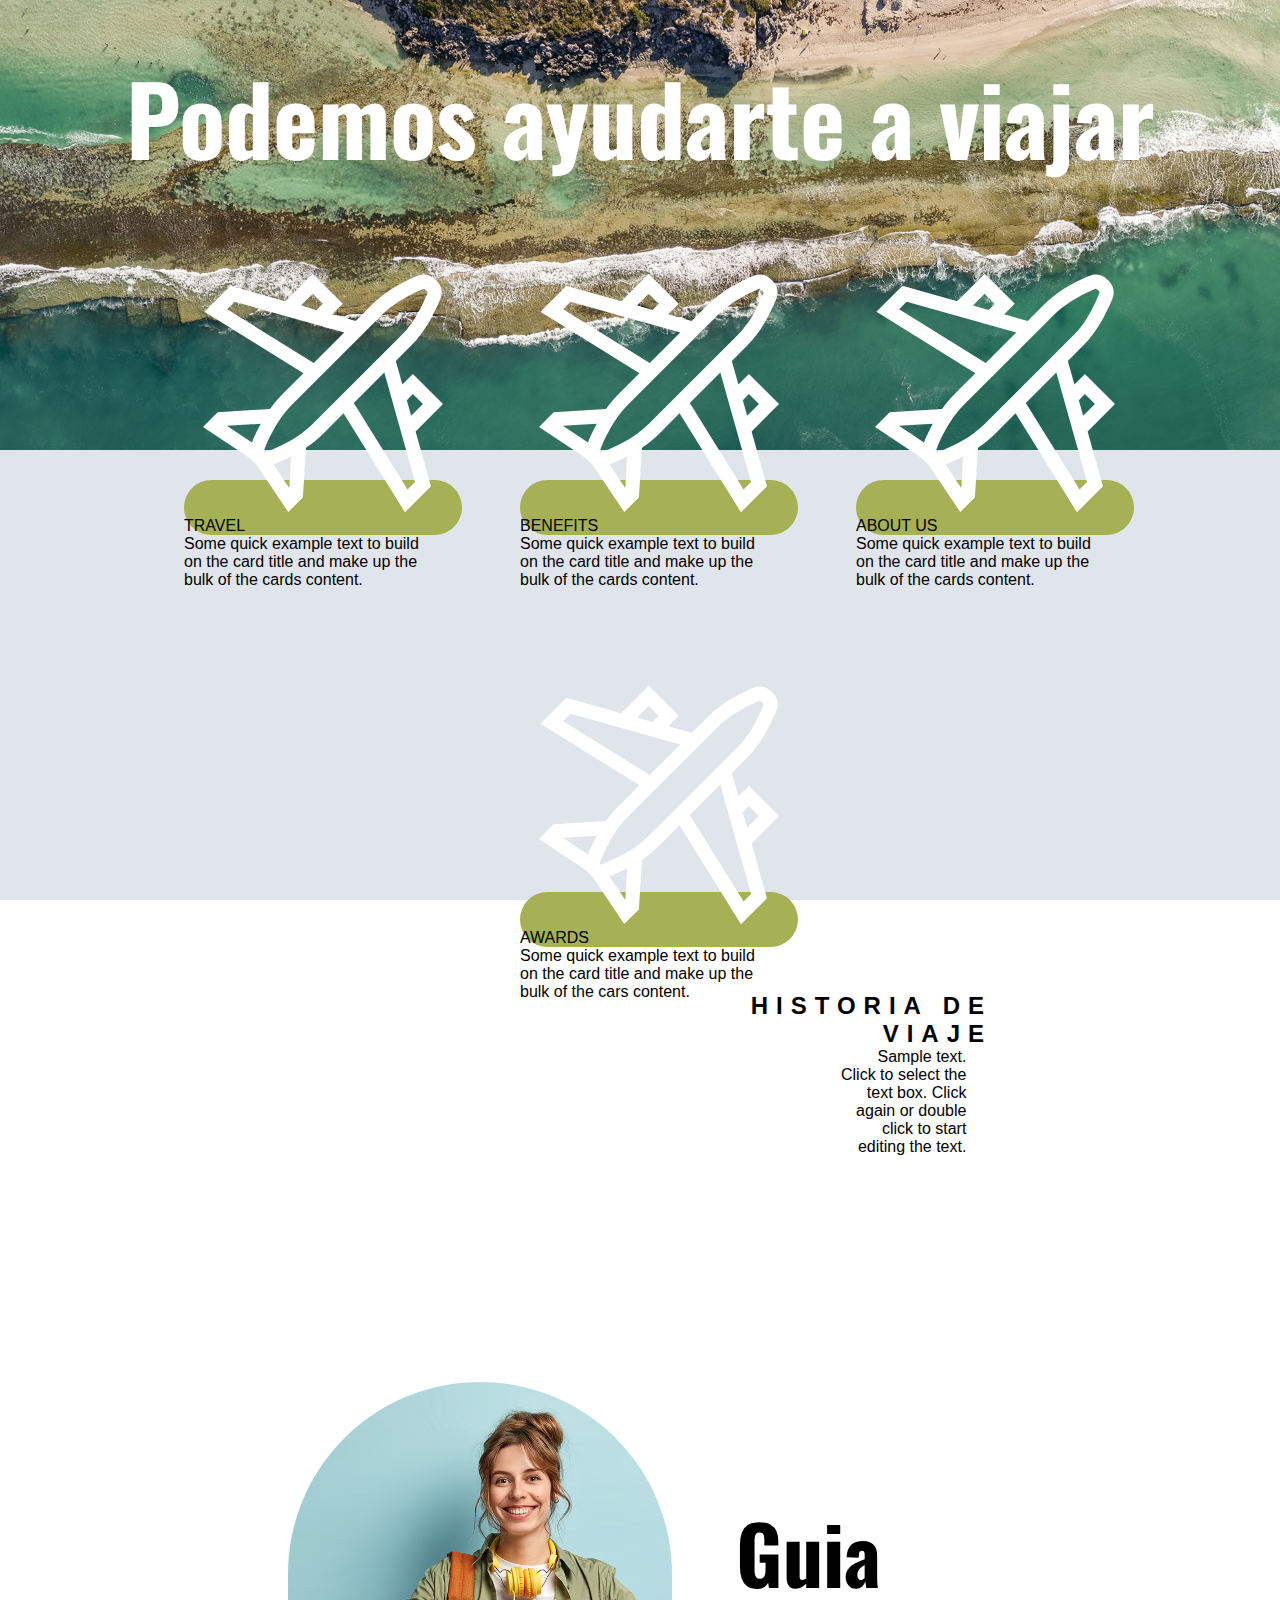
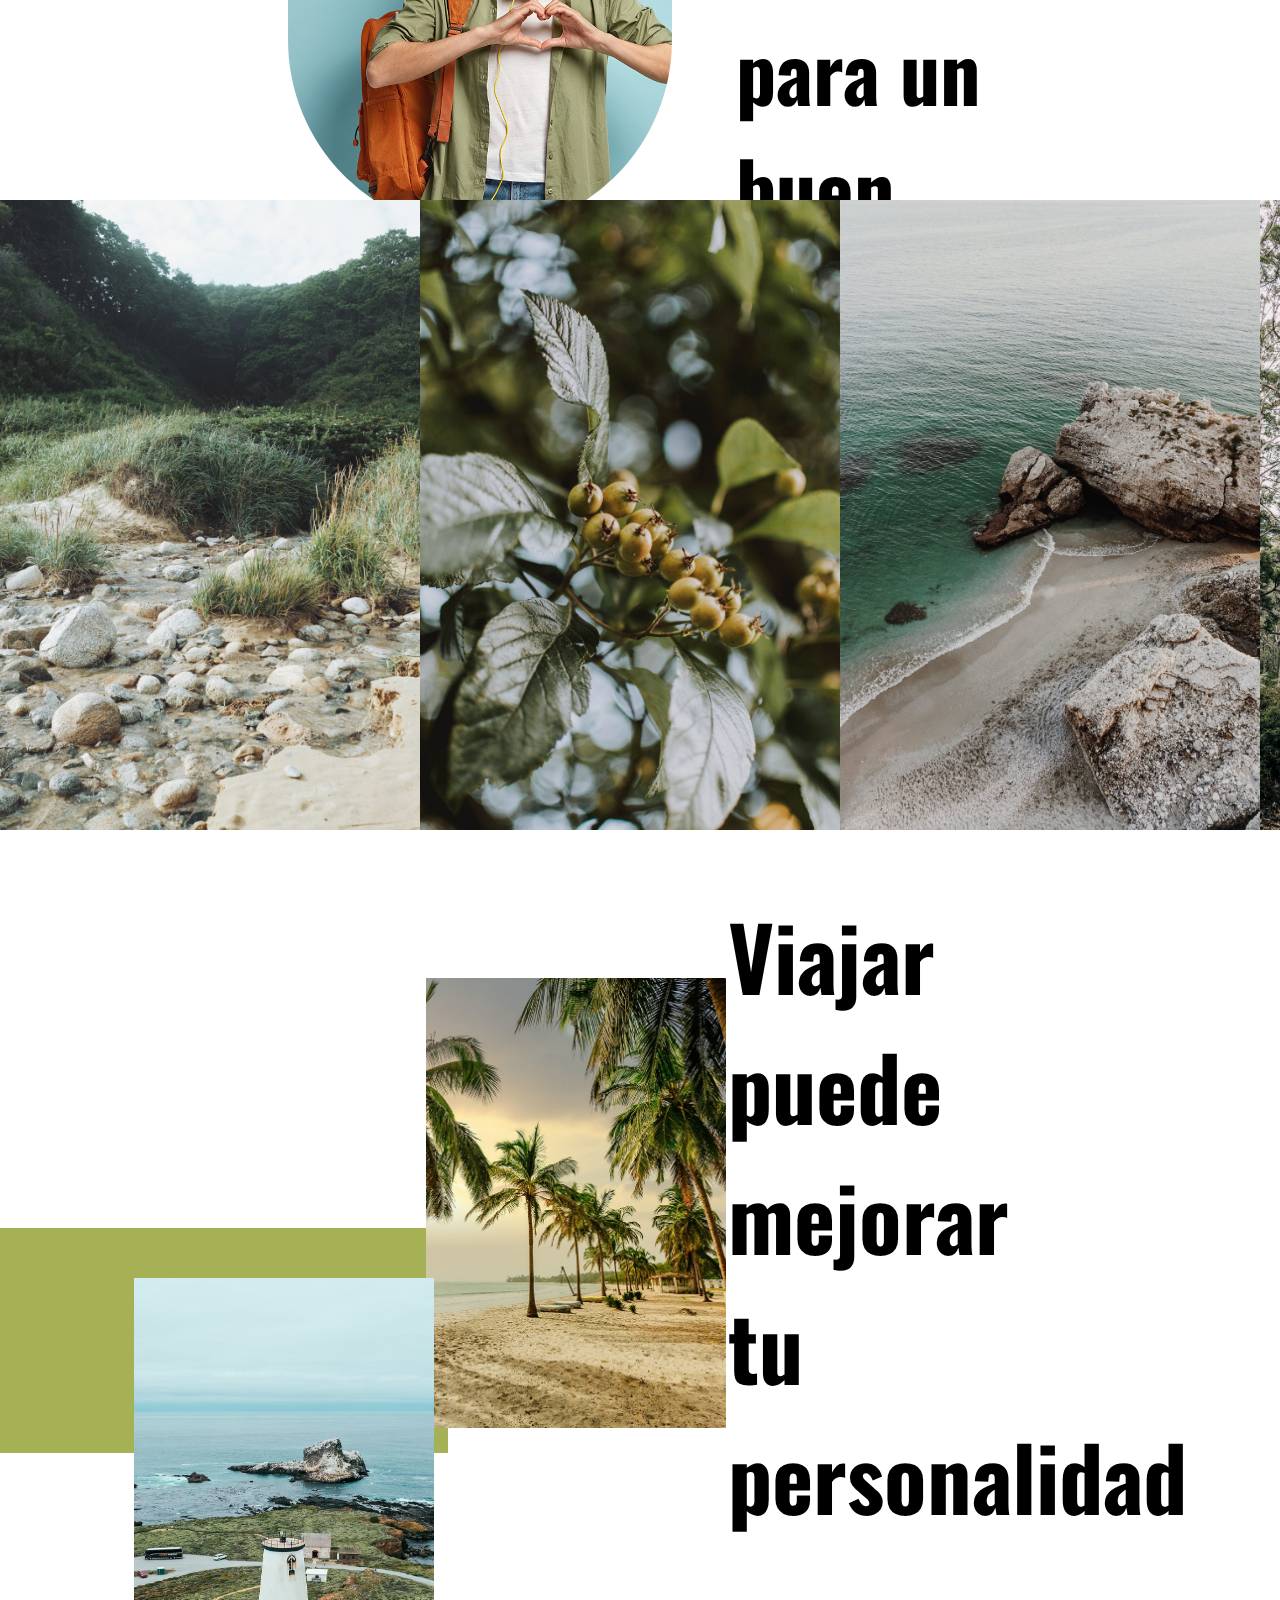
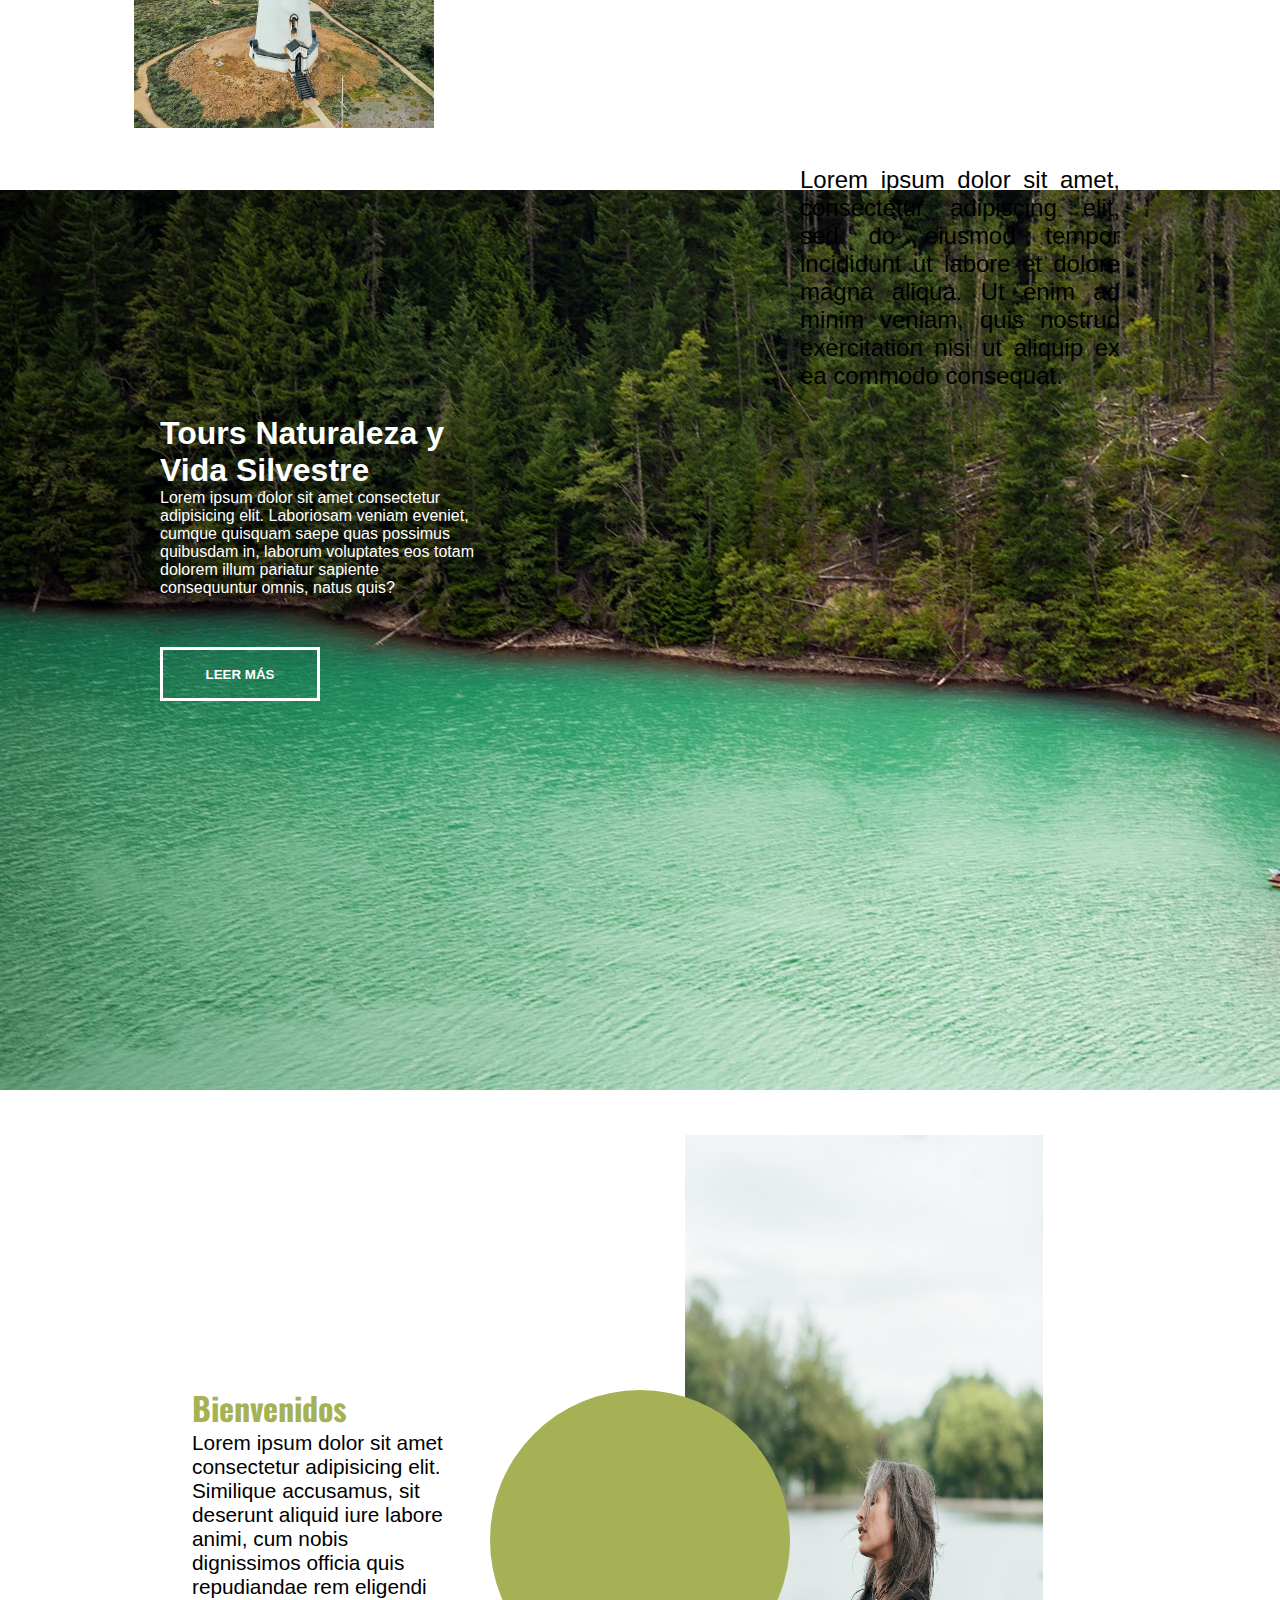
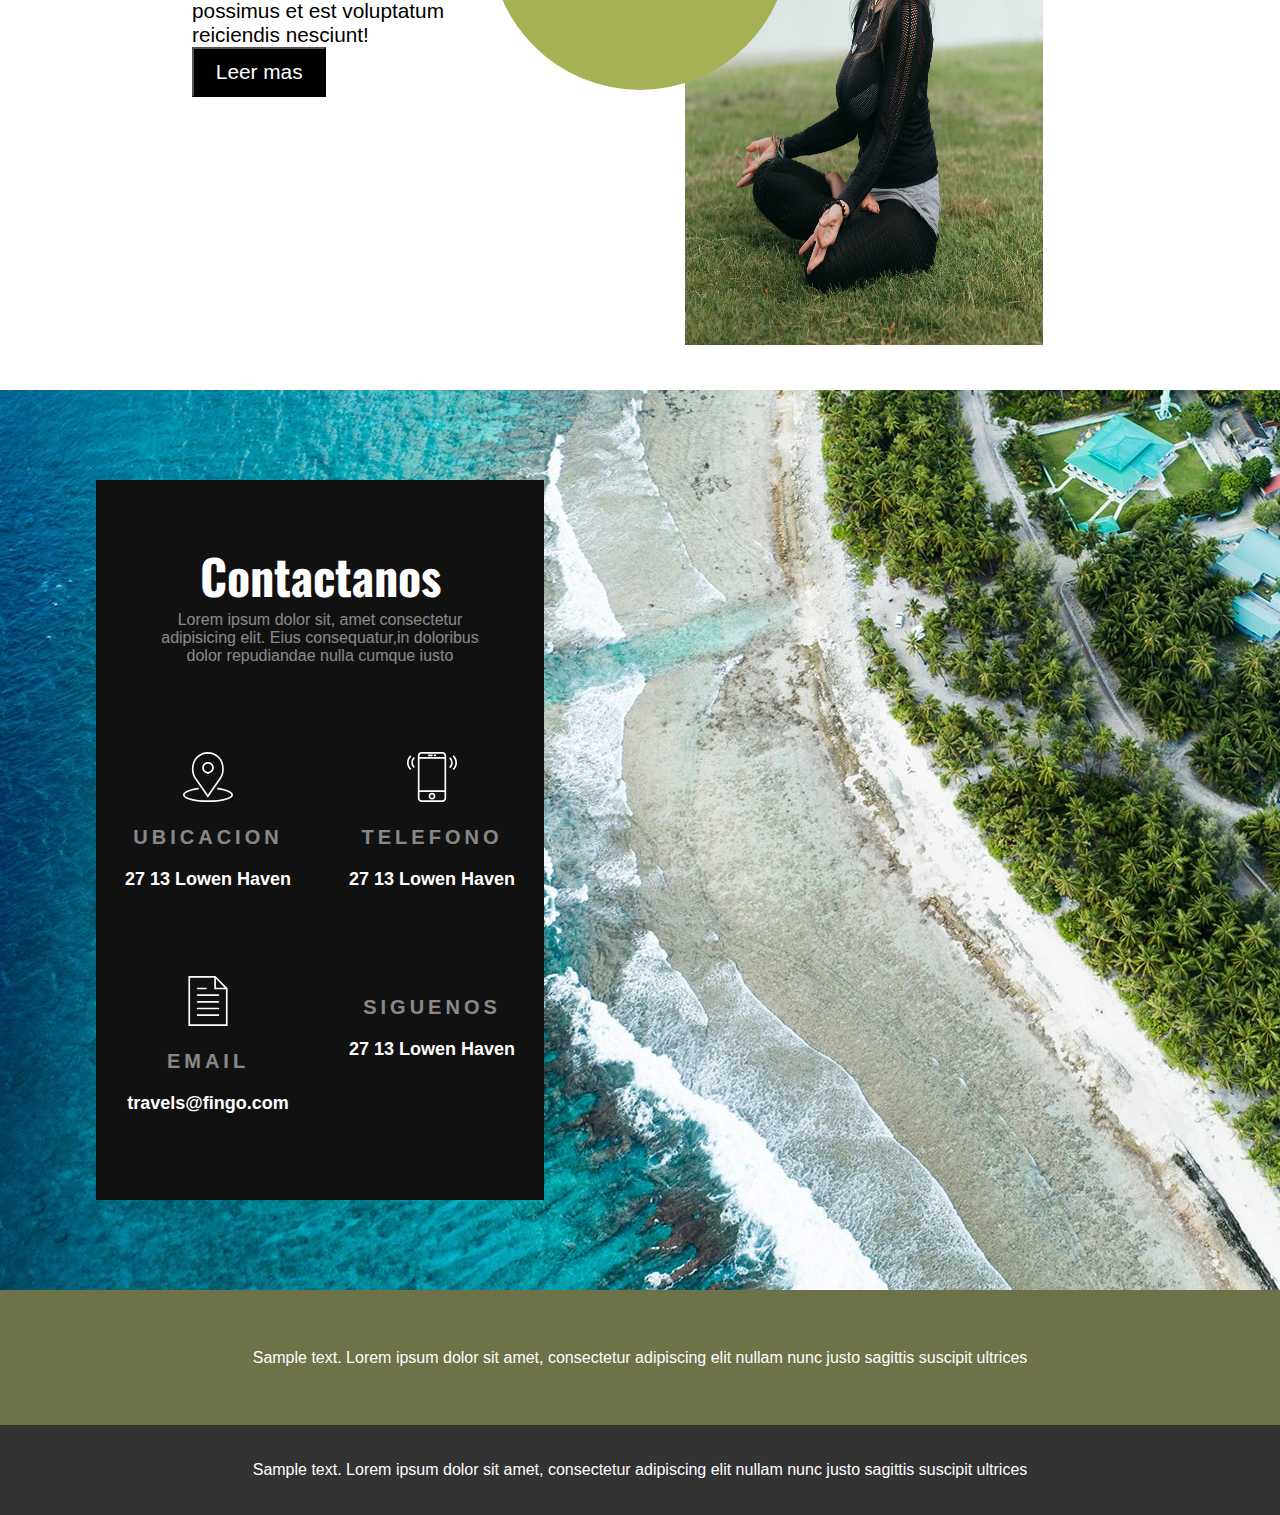
<file: index.html>
<!DOCTYPE html>
    <html lang="en">
    
    <head>
        <meta charset="UTF-8">
        <meta http-equiv="X-UA-Compatible" content="IE=edge">
        <meta name="viewport" content="width=device-width, initial-scale=1.0">
        <link href="https://fonts.googleapis.com/css2?family=Oswald:wght@700&family=Reenie+Beanie&display=swap"
            rel="stylesheet">
        <link href="https://cdn.jsdelivr.net/npm/bootstrap@5.1.3/dist/css/bootstrap.min.css" rel="stylesheet"
            integrity="sha384-1BmE4kWBq78iYhFldvKuhfTAU6auU8tT94WrHftjDbrCEXSU1oBoqyl2QvZ6jIW3" crossorigin="anonymous">
        <link rel="stylesheet" href="./css/estiloInicio.css">
        <link rel="stylesheet" href="./css/estiloInicioDos.css">
        <link rel="stylesheet" href="./css/estiloInicoTres.css">
        <link rel="stylesheet" href="./css/estiloInicioCuatro.css">
        <link rel="stylesheet" href="./css/estiloInicioCinco.css">
        <link rel="stylesheet" href="./css/estiloInicioSesi.css">
        <link rel="stylesheet" href="./css/estiloInicioSiete.css">
        <link rel="stylesheet" href="./css/footerUno.css">
        <title>Agencia de Viajes</title>
    </head>
    
    <body>
        <div class="cont-inicio">
            <div class="contain-imagen">
                <div class="contain-titulo">
                    <h1>Podemos ayudarte a viajar</h1>
                </div>
                <img src="./images/gggggg-min.jpg" alt="">
            </div>
    
            <div class="contain-tajetas">
    
                <div class="card">
                    <span class="icono-d"><svg xmlns="http://www.w3.org/2000/svg" xmlns:xlink="http://www.w3.org/1999/xlink"
                            version="1.1" xml:space="preserve" class="u-svg-content" viewBox="0 0 507.975 507.975"
                            id="svg-75fc">
                            <g>
                                <path
                                    d="m449.95 335.376 58.025-58.025-63.639-63.639-22.275 22.275-13.945-49.697 32.621-32.621c29.754-29.753 47.194-64.979 61.609-98.615 5.594-13.053 2.72-27.976-7.319-38.014l-3.537-3.537c-10.041-10.041-24.961-12.913-38.016-7.321l-3.454 1.481c-38.297 16.412-70.043 37.062-94.358 61.377l-32.402 32.402-49.719-13.921 22.302-22.302-63.64-63.64-58.099 58.1-116.009-32.482-55.002 55 209.489 129.924-44.079 44.08c-9.673 9.673-18.482 20.037-26.702 31.497l-110.708 6.918-31.093 31.091 98.839 65.892 15.581 15.58 65.892 98.839 31.092-31.089 6.564-105.028c12.284-8.216 24.203-17.664 35.387-28.848l44.082-44.083 129.988 209.424 55.062-55.063zm-5.614-79.238 21.213 21.213-24.896 24.896-9.296-33.13zm-212.133-212.133 21.214 21.214-13.021 13.021-33.146-9.281zm-181.136 32.645 15.834-15.834 232.019 64.966-64.551 64.552zm71.204 242.326c-5.521 10.111-10.843 21.02-16.073 32.907l-2.661 6.793-52.84-35.227zm60.299 136.346-33.375-50.061 6.875-2.69.575-.239c9.956-4.381 20.06-9.038 30.124-14.215zm49.572-135.482c-25.812 25.811-57.195 41.651-87.293 54.907l-14.688 5.747-2.126-2.127 5.747-14.687c16.531-37.51 33.788-64.124 55.933-86.268l187.159-187.16c21.604-21.604 50.19-40.113 84.964-55.016l3.453-1.48c1.714-.733 3.671-.357 4.984.958l3.538 3.538c1.316 1.316 1.692 3.272.959 4.984-15.293 35.684-30.541 64.512-55.248 89.219zm200.82 138.59-113.739-183.246 64.562-64.562 65.074 231.911z">
                                </path>
                            </g>
                        </svg></span>
                    <div class="card-body">
                        <p class="fw-bold text-center" id="card1_tit_s1">TRAVEL</p>
                        <p class="card-text">Some quick example text to build on the card title and make up the bulk of the
                            cards content.</p>
                    </div>
                </div>
                <div class="card">
                    <span class="icono-d"><svg xmlns="http://www.w3.org/2000/svg" xmlns:xlink="http://www.w3.org/1999/xlink"
                            version="1.1" xml:space="preserve" class="u-svg-content" viewBox="0 0 507.975 507.975"
                            id="svg-75fc">
                            <g>
                                <path
                                    d="m449.95 335.376 58.025-58.025-63.639-63.639-22.275 22.275-13.945-49.697 32.621-32.621c29.754-29.753 47.194-64.979 61.609-98.615 5.594-13.053 2.72-27.976-7.319-38.014l-3.537-3.537c-10.041-10.041-24.961-12.913-38.016-7.321l-3.454 1.481c-38.297 16.412-70.043 37.062-94.358 61.377l-32.402 32.402-49.719-13.921 22.302-22.302-63.64-63.64-58.099 58.1-116.009-32.482-55.002 55 209.489 129.924-44.079 44.08c-9.673 9.673-18.482 20.037-26.702 31.497l-110.708 6.918-31.093 31.091 98.839 65.892 15.581 15.58 65.892 98.839 31.092-31.089 6.564-105.028c12.284-8.216 24.203-17.664 35.387-28.848l44.082-44.083 129.988 209.424 55.062-55.063zm-5.614-79.238 21.213 21.213-24.896 24.896-9.296-33.13zm-212.133-212.133 21.214 21.214-13.021 13.021-33.146-9.281zm-181.136 32.645 15.834-15.834 232.019 64.966-64.551 64.552zm71.204 242.326c-5.521 10.111-10.843 21.02-16.073 32.907l-2.661 6.793-52.84-35.227zm60.299 136.346-33.375-50.061 6.875-2.69.575-.239c9.956-4.381 20.06-9.038 30.124-14.215zm49.572-135.482c-25.812 25.811-57.195 41.651-87.293 54.907l-14.688 5.747-2.126-2.127 5.747-14.687c16.531-37.51 33.788-64.124 55.933-86.268l187.159-187.16c21.604-21.604 50.19-40.113 84.964-55.016l3.453-1.48c1.714-.733 3.671-.357 4.984.958l3.538 3.538c1.316 1.316 1.692 3.272.959 4.984-15.293 35.684-30.541 64.512-55.248 89.219zm200.82 138.59-113.739-183.246 64.562-64.562 65.074 231.911z">
                                </path>
                            </g>
                        </svg></span>
                    <div class="card-body">
                        <p class="fw-bold text-center">BENEFITS</p>
                        <p class="card-text">Some quick example text to build on the card title and make up the bulk of the
                            cards content.</p>
                    </div>
                </div>
                <div class="card">
                    <span class="icono-d"><svg xmlns="http://www.w3.org/2000/svg" xmlns:xlink="http://www.w3.org/1999/xlink"
                            version="1.1" xml:space="preserve" class="u-svg-content" viewBox="0 0 507.975 507.975"
                            id="svg-75fc">
                            <g>
                                <path
                                    d="m449.95 335.376 58.025-58.025-63.639-63.639-22.275 22.275-13.945-49.697 32.621-32.621c29.754-29.753 47.194-64.979 61.609-98.615 5.594-13.053 2.72-27.976-7.319-38.014l-3.537-3.537c-10.041-10.041-24.961-12.913-38.016-7.321l-3.454 1.481c-38.297 16.412-70.043 37.062-94.358 61.377l-32.402 32.402-49.719-13.921 22.302-22.302-63.64-63.64-58.099 58.1-116.009-32.482-55.002 55 209.489 129.924-44.079 44.08c-9.673 9.673-18.482 20.037-26.702 31.497l-110.708 6.918-31.093 31.091 98.839 65.892 15.581 15.58 65.892 98.839 31.092-31.089 6.564-105.028c12.284-8.216 24.203-17.664 35.387-28.848l44.082-44.083 129.988 209.424 55.062-55.063zm-5.614-79.238 21.213 21.213-24.896 24.896-9.296-33.13zm-212.133-212.133 21.214 21.214-13.021 13.021-33.146-9.281zm-181.136 32.645 15.834-15.834 232.019 64.966-64.551 64.552zm71.204 242.326c-5.521 10.111-10.843 21.02-16.073 32.907l-2.661 6.793-52.84-35.227zm60.299 136.346-33.375-50.061 6.875-2.69.575-.239c9.956-4.381 20.06-9.038 30.124-14.215zm49.572-135.482c-25.812 25.811-57.195 41.651-87.293 54.907l-14.688 5.747-2.126-2.127 5.747-14.687c16.531-37.51 33.788-64.124 55.933-86.268l187.159-187.16c21.604-21.604 50.19-40.113 84.964-55.016l3.453-1.48c1.714-.733 3.671-.357 4.984.958l3.538 3.538c1.316 1.316 1.692 3.272.959 4.984-15.293 35.684-30.541 64.512-55.248 89.219zm200.82 138.59-113.739-183.246 64.562-64.562 65.074 231.911z">
                                </path>
                            </g>
                        </svg></span>
                    <div class="card-body">
                        <p class="fw-bold text-center">ABOUT US</p>
                        <p class="card-text">Some quick example text to build on the card title and make up the bulk of the
                            cards content.</p>
                    </div>
                </div>
                <div class="card">
                    <span class="icono-d"><svg xmlns="http://www.w3.org/2000/svg" xmlns:xlink="http://www.w3.org/1999/xlink"
                            version="1.1" xml:space="preserve" class="u-svg-content" viewBox="0 0 507.975 507.975"
                            id="svg-75fc">
                            <g>
                                <path
                                    d="m449.95 335.376 58.025-58.025-63.639-63.639-22.275 22.275-13.945-49.697 32.621-32.621c29.754-29.753 47.194-64.979 61.609-98.615 5.594-13.053 2.72-27.976-7.319-38.014l-3.537-3.537c-10.041-10.041-24.961-12.913-38.016-7.321l-3.454 1.481c-38.297 16.412-70.043 37.062-94.358 61.377l-32.402 32.402-49.719-13.921 22.302-22.302-63.64-63.64-58.099 58.1-116.009-32.482-55.002 55 209.489 129.924-44.079 44.08c-9.673 9.673-18.482 20.037-26.702 31.497l-110.708 6.918-31.093 31.091 98.839 65.892 15.581 15.58 65.892 98.839 31.092-31.089 6.564-105.028c12.284-8.216 24.203-17.664 35.387-28.848l44.082-44.083 129.988 209.424 55.062-55.063zm-5.614-79.238 21.213 21.213-24.896 24.896-9.296-33.13zm-212.133-212.133 21.214 21.214-13.021 13.021-33.146-9.281zm-181.136 32.645 15.834-15.834 232.019 64.966-64.551 64.552zm71.204 242.326c-5.521 10.111-10.843 21.02-16.073 32.907l-2.661 6.793-52.84-35.227zm60.299 136.346-33.375-50.061 6.875-2.69.575-.239c9.956-4.381 20.06-9.038 30.124-14.215zm49.572-135.482c-25.812 25.811-57.195 41.651-87.293 54.907l-14.688 5.747-2.126-2.127 5.747-14.687c16.531-37.51 33.788-64.124 55.933-86.268l187.159-187.16c21.604-21.604 50.19-40.113 84.964-55.016l3.453-1.48c1.714-.733 3.671-.357 4.984.958l3.538 3.538c1.316 1.316 1.692 3.272.959 4.984-15.293 35.684-30.541 64.512-55.248 89.219zm200.82 138.59-113.739-183.246 64.562-64.562 65.074 231.911z">
                                </path>
                            </g>
                        </svg></span>
                    <div class="card-body">
                        <p class="fw-bold text-center">AWARDS</p>
                        <p class="card-text">Some quick example text to build on the card title and make up the bulk of the
                            cars content.</p>
                    </div>
                </div>
    
    
            </div>
        </div>
        <div class="cont-inicio-dos">
            <div class="cont-imagen-dos">
                <div class="cont-img-dos">
    
                </div>
            </div>
            <div class="cont-leterings">
                <div class="cont-leter-uno">
                    <h2>Historia de Viaje</h2>
                    <p>Sample text. Click to select the text box. Click again or double click to start editing the text.</p>
                </div>
                <div class="cont-leter-dos">
                    <h1>Guia para un buen viaje</h1>
                </div>
            </div>
        </div>
        <div class="con-inicio-tres">
            <img src="./images/pexels-nadezhda-moryak-5595476.jpg" alt="" srcset="" >
            <img src="./images/pexels-photo-3016317.jpeg" alt="" srcset="">
            <img src="./images/pexels-photo-4614972.jpeg" alt="" srcset="">
            <img src="./images/pexels-photo-4857738.jpeg" alt="" srcset="">
        </div>
        <div class="con-inicio-cuatro">
            <div class="cont-img-cuatro">
                <div class="cuadro-cuatro">
                    <div class="cont"><img  src="./images/dry-min.jpg" alt=""></div>
                    <div class="cont-dos"><img  src="./images/ghhhj-min.jpg" alt=""></div>
                </div>
            </div>
            <div class="leter-cuatro">
                <div class="con-titulo-cuatro">
                    <h1>Viajar puede mejorar tu personalidad</h1>
                </div>
                <div class="text-cuatro">
                    <p>Lorem ipsum dolor sit amet, consectetur adipiscing elit, sed do eiusmod tempor incididunt ut labore
                        et dolore magna aliqua. Ut enim ad minim veniam, quis nostrud exercitation nisi ut aliquip ex ea
                        commodo consequat. </p>
                </div>
            </div>
        </div>
        <div class="cont-inicio-cinco" style="background: url('./images/fgfgfg-min.jpg');"> 
            <div class="con-seccion-cinco">
                    <div class="con-text-cinco">
                        <h1>Tours Naturaleza y Vida Silvestre</h1>
                        <p>
                            Lorem ipsum dolor sit amet consectetur adipisicing elit. Laboriosam veniam eveniet, cumque quisquam saepe quas possimus quibusdam in, laborum voluptates eos totam dolorem illum pariatur sapiente consequuntur omnis, natus quis?
                        </p>
                        <button type="button" class="boton">Leer más</button>
                    </div>
            </div>
        </div>
        <div class="cont-inicio-seis">
            <div class="cont-des-seis">
                <div class="conten-text-seis">
                    <h1>Bienvenidos</h1>
                    <p>Lorem ipsum dolor sit amet consectetur adipisicing elit. Similique accusamus, sit deserunt aliquid iure labore animi, cum nobis dignissimos officia quis repudiandae rem eligendi possimus et est voluptatum reiciendis nesciunt!</p>
                    <button type="button">Leer mas</button>
                </div>
            </div>
               <div class="cont-imagen-seis">
                    <img src="./images/pexels-photo-4793361.jpeg" alt="" srcset="">
                    <div class="circulo-seis">
                
                    </div>
               </div>
            
        </div>
        <div class="cont-inicio-siente">
            <div class="con-seccion-siente">
               <div class="con-text-siente">
                <div class="cont-titulo-siente">
                    <h1>Contactanos</h1>
                    <p>Lorem ipsum dolor sit, amet consectetur adipisicing elit. Eius consequatur,in doloribus dolor repudiandae nulla cumque iusto</p>
                </div>
                <div class="cont-contac-siete">
                    <svg version="1.1" id="svg-851e" xmlns="http://www.w3.org/2000/svg" xmlns:xlink="http://www.w3.org/1999/xlink" x="0px" y="0px" viewBox="0 0 60 60" style="enable-background:new 0 0 60 60;" xml:space="preserve" class="u-svg-content"><g><path d="M30,26c3.86,0,7-3.141,7-7s-3.14-7-7-7s-7,3.141-7,7S26.14,26,30,26z M30,14c2.757,0,5,2.243,5,5s-2.243,5-5,5
                        s-5-2.243-5-5S27.243,14,30,14z"></path><path d="M29.823,54.757L45.164,32.6c5.754-7.671,4.922-20.28-1.781-26.982C39.761,1.995,34.945,0,29.823,0
                        s-9.938,1.995-13.56,5.617c-6.703,6.702-7.535,19.311-1.804,26.952L29.823,54.757z M17.677,7.031C20.922,3.787,25.235,2,29.823,2
                        s8.901,1.787,12.146,5.031c6.05,6.049,6.795,17.437,1.573,24.399L29.823,51.243L16.082,31.4
                        C10.882,24.468,11.628,13.08,17.677,7.031z"></path><path d="M42.117,43.007c-0.55-0.067-1.046,0.327-1.11,0.876s0.328,1.046,0.876,1.11C52.399,46.231,58,49.567,58,51.5
                        c0,2.714-10.652,6.5-28,6.5S2,54.214,2,51.5c0-1.933,5.601-5.269,16.117-6.507c0.548-0.064,0.94-0.562,0.876-1.11
                        c-0.065-0.549-0.561-0.945-1.11-0.876C7.354,44.247,0,47.739,0,51.5C0,55.724,10.305,60,30,60s30-4.276,30-8.5
                        C60,47.739,52.646,44.247,42.117,43.007z"></path>
                </g><g></g><g></g><g></g><g></g><g></g><g></g><g></g><g></g><g></g><g></g><g></g><g></g><g></g><g></g><g></g></svg>
                <h2>Ubicacion</h2>
                <h3>27 13 Lowen Haven</h3>
                </div>
                <div class="cont-contac-siete">
                    <svg version="1.1" id="svg-8ae9" xmlns="http://www.w3.org/2000/svg" xmlns:xlink="http://www.w3.org/1999/xlink" x="0px" y="0px" viewBox="0 0 60 60" style="enable-background:new 0 0 60 60;" xml:space="preserve" class="u-svg-content"><g><path d="M42.595,0H17.405C14.977,0,13,1.977,13,4.405v51.189C13,58.023,14.977,60,17.405,60h25.189C45.023,60,47,58.023,47,55.595
                        V4.405C47,1.977,45.023,0,42.595,0z M15,8h30v38H15V8z M17.405,2h25.189C43.921,2,45,3.079,45,4.405V6H15V4.405
                        C15,3.079,16.079,2,17.405,2z M42.595,58H17.405C16.079,58,15,56.921,15,55.595V48h30v7.595C45,56.921,43.921,58,42.595,58z"></path><path d="M30,49c-2.206,0-4,1.794-4,4s1.794,4,4,4s4-1.794,4-4S32.206,49,30,49z M30,55c-1.103,0-2-0.897-2-2s0.897-2,2-2
                        s2,0.897,2,2S31.103,55,30,55z"></path><path d="M26,5h4c0.553,0,1-0.447,1-1s-0.447-1-1-1h-4c-0.553,0-1,0.447-1,1S25.447,5,26,5z"></path><path d="M33,5h1c0.553,0,1-0.447,1-1s-0.447-1-1-1h-1c-0.553,0-1,0.447-1,1S32.447,5,33,5z"></path><path d="M56.612,4.569c-0.391-0.391-1.023-0.391-1.414,0s-0.391,1.023,0,1.414c3.736,3.736,3.736,9.815,0,13.552
                        c-0.391,0.391-0.391,1.023,0,1.414c0.195,0.195,0.451,0.293,0.707,0.293s0.512-0.098,0.707-0.293
                        C61.128,16.434,61.128,9.085,56.612,4.569z"></path><path d="M52.401,6.845c-0.391-0.391-1.023-0.391-1.414,0s-0.391,1.023,0,1.414c1.237,1.237,1.918,2.885,1.918,4.639
                        s-0.681,3.401-1.918,4.638c-0.391,0.391-0.391,1.023,0,1.414c0.195,0.195,0.451,0.293,0.707,0.293s0.512-0.098,0.707-0.293
                        c1.615-1.614,2.504-3.764,2.504-6.052S54.017,8.459,52.401,6.845z"></path><path d="M4.802,5.983c0.391-0.391,0.391-1.023,0-1.414s-1.023-0.391-1.414,0c-4.516,4.516-4.516,11.864,0,16.38
                        c0.195,0.195,0.451,0.293,0.707,0.293s0.512-0.098,0.707-0.293c0.391-0.391,0.391-1.023,0-1.414
                        C1.065,15.799,1.065,9.72,4.802,5.983z"></path><path d="M9.013,6.569c-0.391-0.391-1.023-0.391-1.414,0c-1.615,1.614-2.504,3.764-2.504,6.052s0.889,4.438,2.504,6.053
                        c0.195,0.195,0.451,0.293,0.707,0.293s0.512-0.098,0.707-0.293c0.391-0.391,0.391-1.023,0-1.414
                        c-1.237-1.237-1.918-2.885-1.918-4.639S7.775,9.22,9.013,7.983C9.403,7.593,9.403,6.96,9.013,6.569z"></path>
                </g><g></g><g></g><g></g><g></g><g></g><g></g><g></g><g></g><g></g><g></g><g></g><g></g><g></g><g></g><g></g></svg>
                <h2>Telefono</h2>
                <h3>27 13 Lowen Haven</h3>
                </div>
                <div class="cont-contac-siete">
                    <svg version="1.1" id="svg-1f10" xmlns="http://www.w3.org/2000/svg" xmlns:xlink="http://www.w3.org/1999/xlink" x="0px" y="0px" viewBox="0 0 60 60" style="enable-background:new 0 0 60 60;" xml:space="preserve" class="u-svg-content"><g><path d="M42.5,22h-25c-0.552,0-1,0.447-1,1s0.448,1,1,1h25c0.552,0,1-0.447,1-1S43.052,22,42.5,22z"></path><path d="M17.5,16h10c0.552,0,1-0.447,1-1s-0.448-1-1-1h-10c-0.552,0-1,0.447-1,1S16.948,16,17.5,16z"></path><path d="M42.5,30h-25c-0.552,0-1,0.447-1,1s0.448,1,1,1h25c0.552,0,1-0.447,1-1S43.052,30,42.5,30z"></path><path d="M42.5,38h-25c-0.552,0-1,0.447-1,1s0.448,1,1,1h25c0.552,0,1-0.447,1-1S43.052,38,42.5,38z"></path><path d="M42.5,46h-25c-0.552,0-1,0.447-1,1s0.448,1,1,1h25c0.552,0,1-0.447,1-1S43.052,46,42.5,46z"></path><path d="M38.914,0H6.5v60h47V14.586L38.914,0z M39.5,3.414L50.086,14H39.5V3.414z M8.5,58V2h29v14h14v42H8.5z"></path>
                    </g><g></g><g></g><g></g><g></g><g></g><g></g><g></g><g></g><g></g><g></g><g></g><g></g><g></g><g></g><g></g></svg>
                <h2>Email</h2>
                <h3>travels@fingo.com</h3>
                </div>
                <div class="cont-contac-siete redes-siente">
                   
                <h2>Siguenos</h2>
                <h3>27 13 Lowen Haven</h3>
                </div>
               </div>
            </div>
        </div>
        <footer>
            <div class="foote-uno">
                Sample text. Lorem ipsum dolor sit amet, consectetur adipiscing elit nullam nunc justo sagittis suscipit ultrices
            </div>
            <div class="footer-dos foote-uno">
                Sample text. Lorem ipsum dolor sit amet, consectetur adipiscing elit nullam nunc justo sagittis suscipit ultrices
            </div>
        </footer>
    </body>
    </html>
</file>
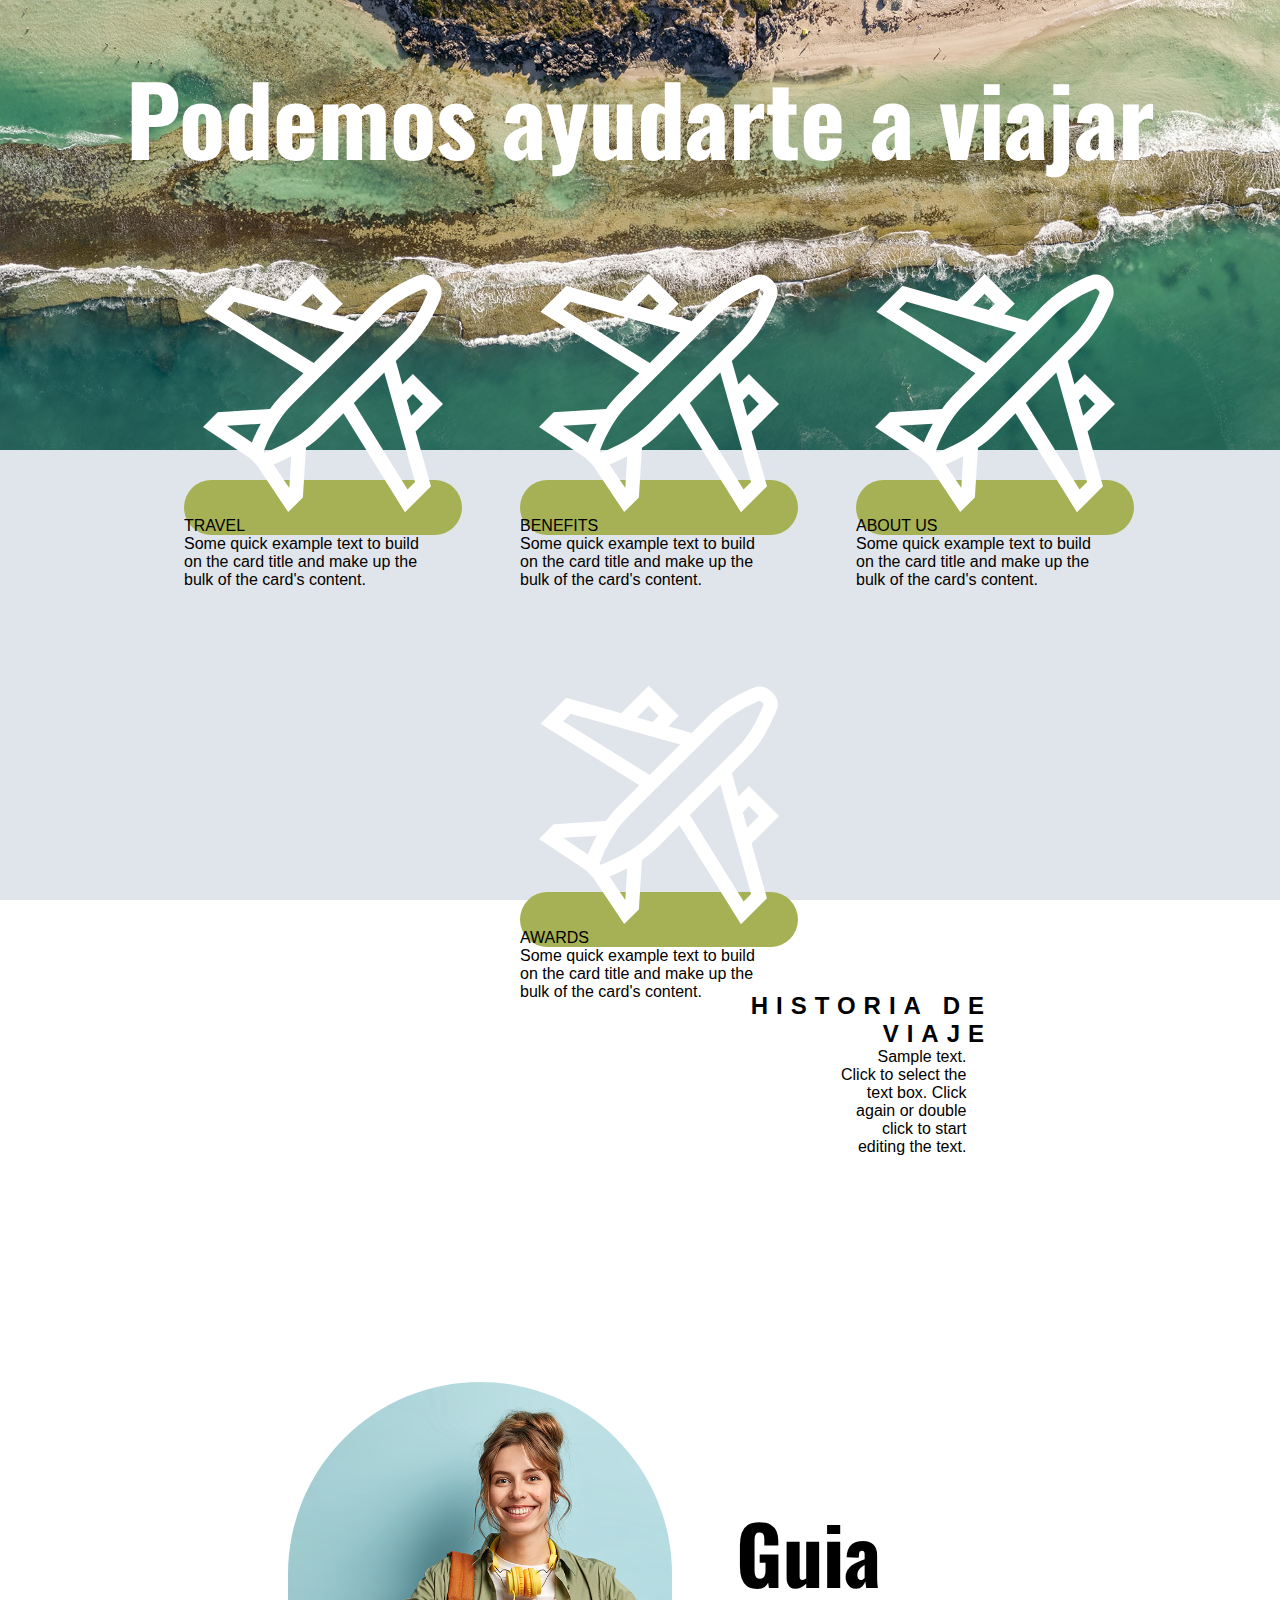
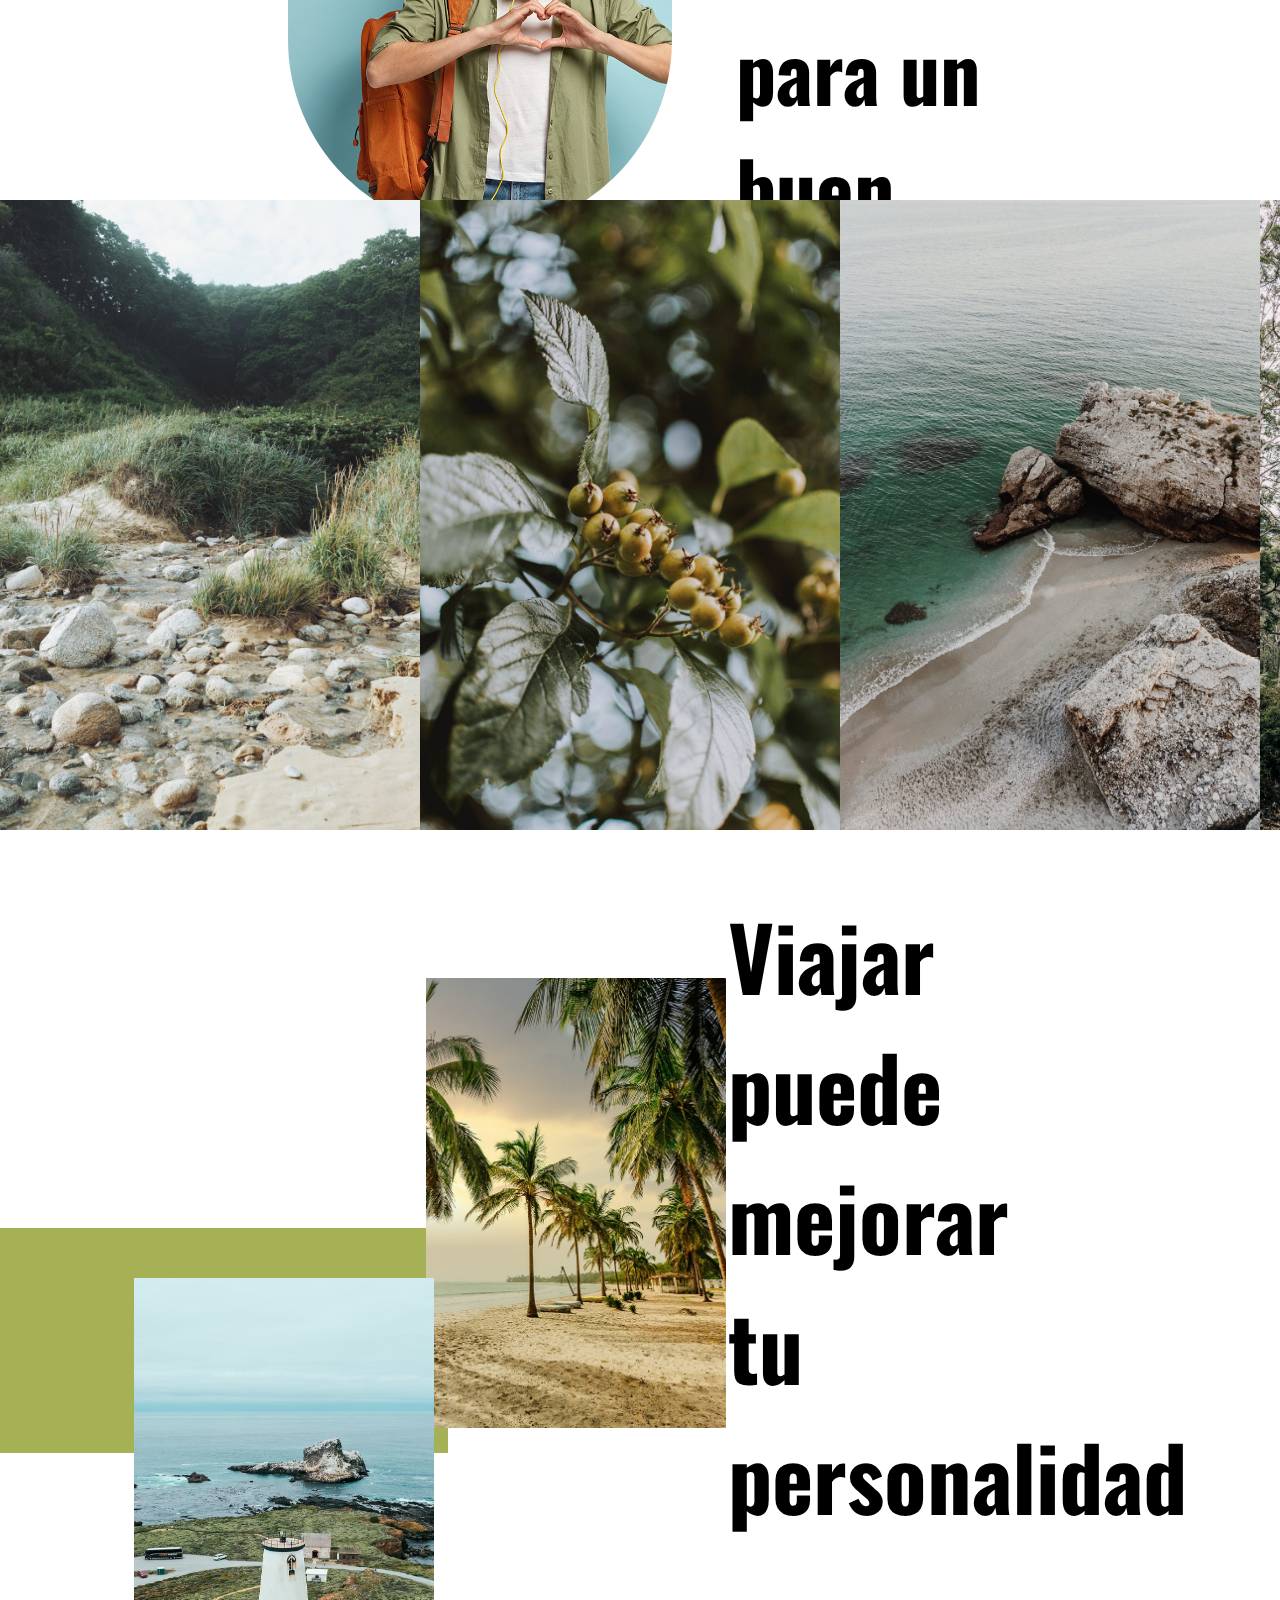
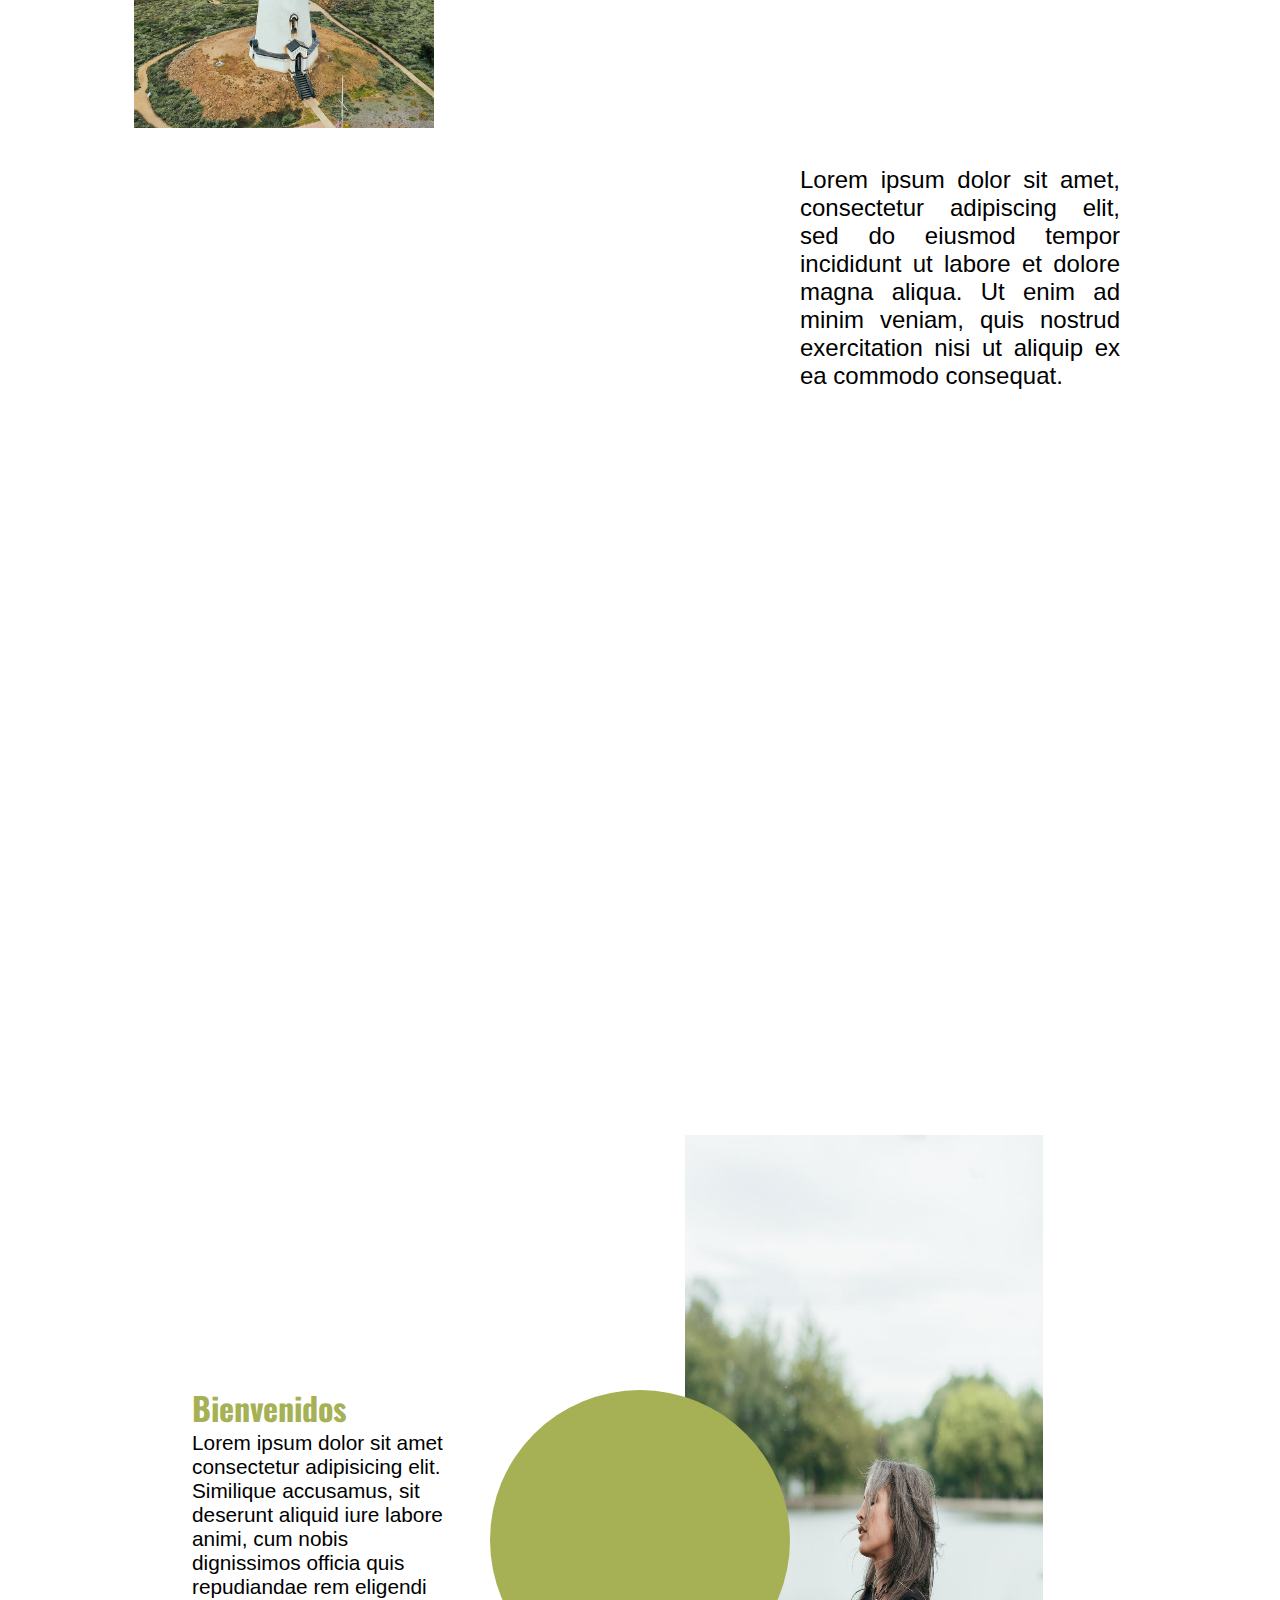
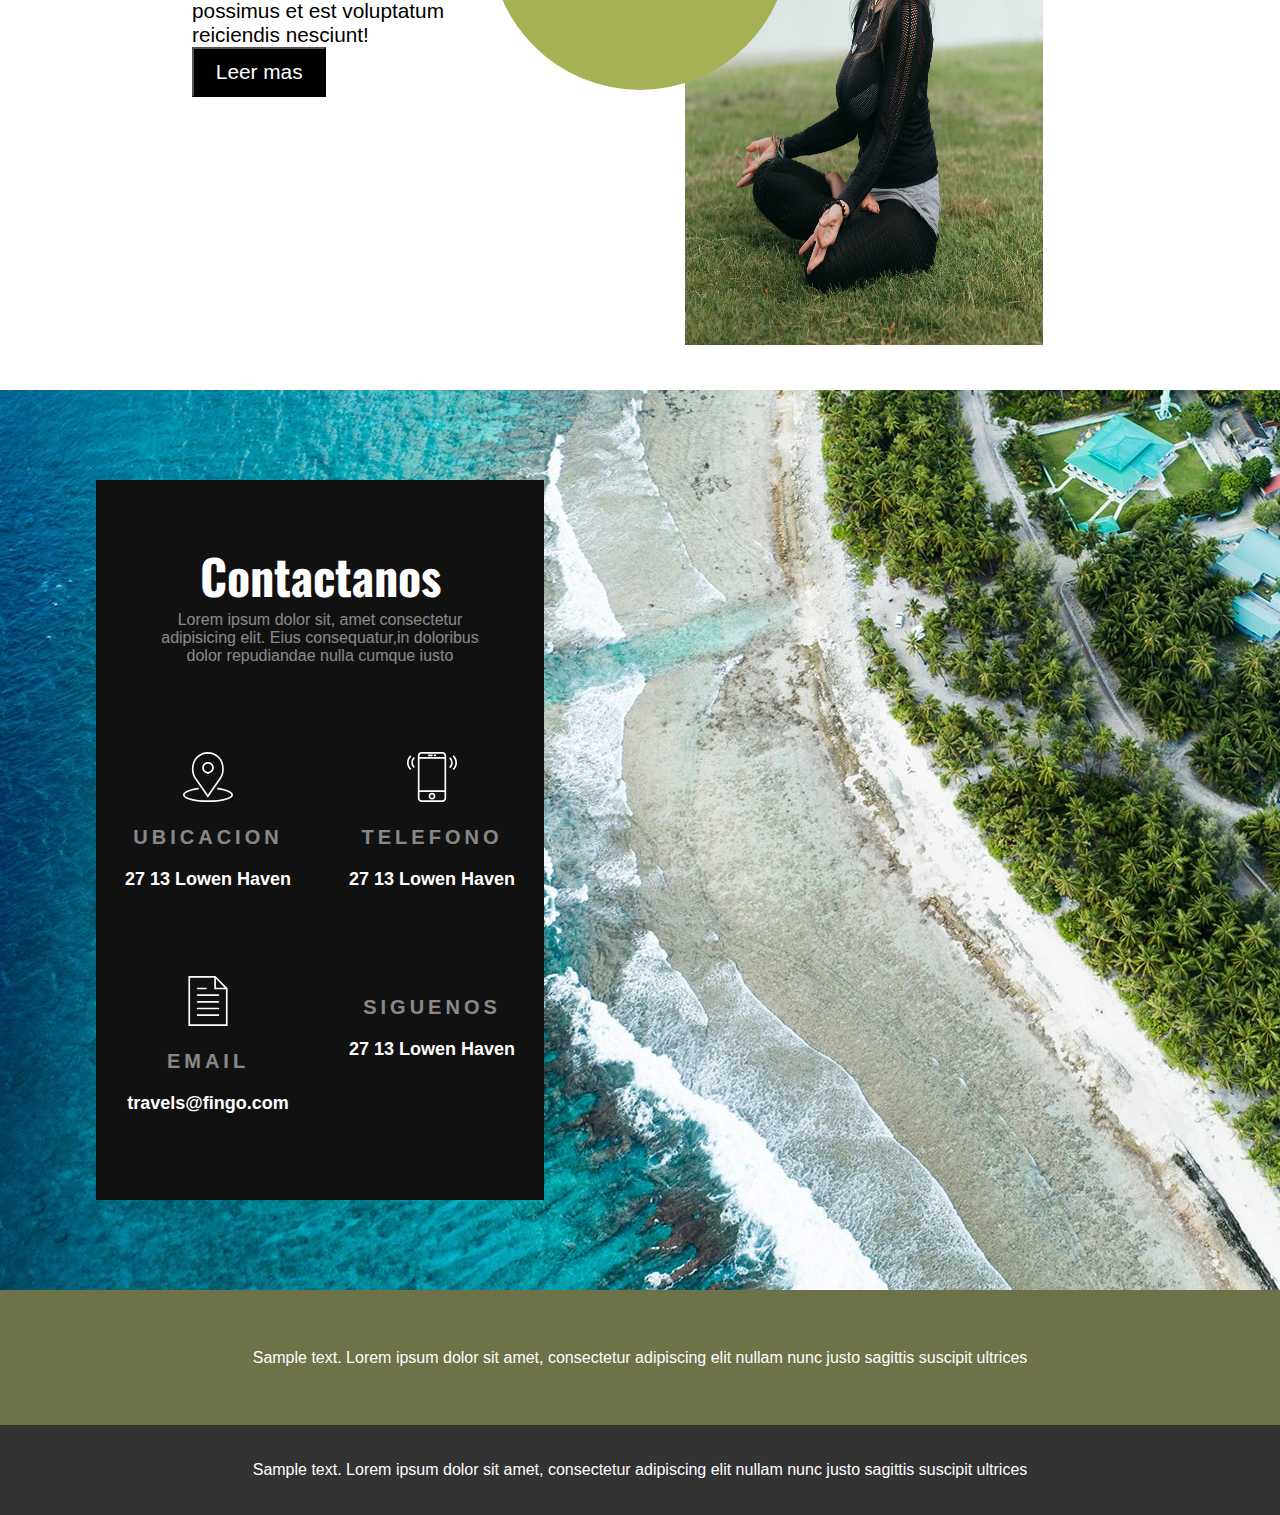
<file: index copy.html>
<!DOCTYPE html>
<html lang="en">

<head>
    <meta charset="UTF-8">
    <meta http-equiv="X-UA-Compatible" content="IE=edge">
    <meta name="viewport" content="width=device-width, initial-scale=1.0">
    <link href="https://fonts.googleapis.com/css2?family=Oswald:wght@700&family=Reenie+Beanie&display=swap"
        rel="stylesheet">
    <link href="https://cdn.jsdelivr.net/npm/bootstrap@5.1.3/dist/css/bootstrap.min.css" rel="stylesheet"
        integrity="sha384-1BmE4kWBq78iYhFldvKuhfTAU6auU8tT94WrHftjDbrCEXSU1oBoqyl2QvZ6jIW3" crossorigin="anonymous">
    <link rel="stylesheet" href="./css/estiloInicio.css">
    <link rel="stylesheet" href="./css/estiloInicioDos.css">
    <link rel="stylesheet" href="./css/estiloInicoTres.css">
    <link rel="stylesheet" href="./css/estiloInicioCuatro.css">
    <link rel="stylesheet" href="./css/estiloInicioCinco.css">
    <link rel="stylesheet" href="./css/estiloInicioSesi.css">
    <link rel="stylesheet" href="./css/estiloInicioSiete.css">
    <link rel="stylesheet" href="./css/footerUno.css">
    <title>Agencia de Viajes</title>
</head>

<body>
    <div class="cont-inicio">
        <div class="contain-imagen">
            <div class="contain-titulo">
                <h1>Podemos ayudarte a viajar</h1>
            </div>
            <img src="./images/gggggg-min.jpg" alt="">
        </div>

        <div class="contain-tajetas">

            <div class="card">
                <span class="icono-d"><svg xmlns="http://www.w3.org/2000/svg" xmlns:xlink="http://www.w3.org/1999/xlink"
                        version="1.1" xml:space="preserve" class="u-svg-content" viewBox="0 0 507.975 507.975"
                        id="svg-75fc">
                        <g>
                            <path
                                d="m449.95 335.376 58.025-58.025-63.639-63.639-22.275 22.275-13.945-49.697 32.621-32.621c29.754-29.753 47.194-64.979 61.609-98.615 5.594-13.053 2.72-27.976-7.319-38.014l-3.537-3.537c-10.041-10.041-24.961-12.913-38.016-7.321l-3.454 1.481c-38.297 16.412-70.043 37.062-94.358 61.377l-32.402 32.402-49.719-13.921 22.302-22.302-63.64-63.64-58.099 58.1-116.009-32.482-55.002 55 209.489 129.924-44.079 44.08c-9.673 9.673-18.482 20.037-26.702 31.497l-110.708 6.918-31.093 31.091 98.839 65.892 15.581 15.58 65.892 98.839 31.092-31.089 6.564-105.028c12.284-8.216 24.203-17.664 35.387-28.848l44.082-44.083 129.988 209.424 55.062-55.063zm-5.614-79.238 21.213 21.213-24.896 24.896-9.296-33.13zm-212.133-212.133 21.214 21.214-13.021 13.021-33.146-9.281zm-181.136 32.645 15.834-15.834 232.019 64.966-64.551 64.552zm71.204 242.326c-5.521 10.111-10.843 21.02-16.073 32.907l-2.661 6.793-52.84-35.227zm60.299 136.346-33.375-50.061 6.875-2.69.575-.239c9.956-4.381 20.06-9.038 30.124-14.215zm49.572-135.482c-25.812 25.811-57.195 41.651-87.293 54.907l-14.688 5.747-2.126-2.127 5.747-14.687c16.531-37.51 33.788-64.124 55.933-86.268l187.159-187.16c21.604-21.604 50.19-40.113 84.964-55.016l3.453-1.48c1.714-.733 3.671-.357 4.984.958l3.538 3.538c1.316 1.316 1.692 3.272.959 4.984-15.293 35.684-30.541 64.512-55.248 89.219zm200.82 138.59-113.739-183.246 64.562-64.562 65.074 231.911z">
                            </path>
                        </g>
                    </svg></span>
                <div class="card-body">
                    <p class="fw-bold text-center">TRAVEL</p>
                    <p class="card-text">Some quick example text to build on the card title and make up the bulk of the
                        card's content.</p>
                </div>
            </div>
            <div class="card">
                <span class="icono-d"><svg xmlns="http://www.w3.org/2000/svg" xmlns:xlink="http://www.w3.org/1999/xlink"
                        version="1.1" xml:space="preserve" class="u-svg-content" viewBox="0 0 507.975 507.975"
                        id="svg-75fc">
                        <g>
                            <path
                                d="m449.95 335.376 58.025-58.025-63.639-63.639-22.275 22.275-13.945-49.697 32.621-32.621c29.754-29.753 47.194-64.979 61.609-98.615 5.594-13.053 2.72-27.976-7.319-38.014l-3.537-3.537c-10.041-10.041-24.961-12.913-38.016-7.321l-3.454 1.481c-38.297 16.412-70.043 37.062-94.358 61.377l-32.402 32.402-49.719-13.921 22.302-22.302-63.64-63.64-58.099 58.1-116.009-32.482-55.002 55 209.489 129.924-44.079 44.08c-9.673 9.673-18.482 20.037-26.702 31.497l-110.708 6.918-31.093 31.091 98.839 65.892 15.581 15.58 65.892 98.839 31.092-31.089 6.564-105.028c12.284-8.216 24.203-17.664 35.387-28.848l44.082-44.083 129.988 209.424 55.062-55.063zm-5.614-79.238 21.213 21.213-24.896 24.896-9.296-33.13zm-212.133-212.133 21.214 21.214-13.021 13.021-33.146-9.281zm-181.136 32.645 15.834-15.834 232.019 64.966-64.551 64.552zm71.204 242.326c-5.521 10.111-10.843 21.02-16.073 32.907l-2.661 6.793-52.84-35.227zm60.299 136.346-33.375-50.061 6.875-2.69.575-.239c9.956-4.381 20.06-9.038 30.124-14.215zm49.572-135.482c-25.812 25.811-57.195 41.651-87.293 54.907l-14.688 5.747-2.126-2.127 5.747-14.687c16.531-37.51 33.788-64.124 55.933-86.268l187.159-187.16c21.604-21.604 50.19-40.113 84.964-55.016l3.453-1.48c1.714-.733 3.671-.357 4.984.958l3.538 3.538c1.316 1.316 1.692 3.272.959 4.984-15.293 35.684-30.541 64.512-55.248 89.219zm200.82 138.59-113.739-183.246 64.562-64.562 65.074 231.911z">
                            </path>
                        </g>
                    </svg></span>
                <div class="card-body">
                    <p class="fw-bold text-center">BENEFITS</p>
                    <p class="card-text">Some quick example text to build on the card title and make up the bulk of the
                        card's content.</p>
                </div>
            </div>
            <div class="card">
                <span class="icono-d"><svg xmlns="http://www.w3.org/2000/svg" xmlns:xlink="http://www.w3.org/1999/xlink"
                        version="1.1" xml:space="preserve" class="u-svg-content" viewBox="0 0 507.975 507.975"
                        id="svg-75fc">
                        <g>
                            <path
                                d="m449.95 335.376 58.025-58.025-63.639-63.639-22.275 22.275-13.945-49.697 32.621-32.621c29.754-29.753 47.194-64.979 61.609-98.615 5.594-13.053 2.72-27.976-7.319-38.014l-3.537-3.537c-10.041-10.041-24.961-12.913-38.016-7.321l-3.454 1.481c-38.297 16.412-70.043 37.062-94.358 61.377l-32.402 32.402-49.719-13.921 22.302-22.302-63.64-63.64-58.099 58.1-116.009-32.482-55.002 55 209.489 129.924-44.079 44.08c-9.673 9.673-18.482 20.037-26.702 31.497l-110.708 6.918-31.093 31.091 98.839 65.892 15.581 15.58 65.892 98.839 31.092-31.089 6.564-105.028c12.284-8.216 24.203-17.664 35.387-28.848l44.082-44.083 129.988 209.424 55.062-55.063zm-5.614-79.238 21.213 21.213-24.896 24.896-9.296-33.13zm-212.133-212.133 21.214 21.214-13.021 13.021-33.146-9.281zm-181.136 32.645 15.834-15.834 232.019 64.966-64.551 64.552zm71.204 242.326c-5.521 10.111-10.843 21.02-16.073 32.907l-2.661 6.793-52.84-35.227zm60.299 136.346-33.375-50.061 6.875-2.69.575-.239c9.956-4.381 20.06-9.038 30.124-14.215zm49.572-135.482c-25.812 25.811-57.195 41.651-87.293 54.907l-14.688 5.747-2.126-2.127 5.747-14.687c16.531-37.51 33.788-64.124 55.933-86.268l187.159-187.16c21.604-21.604 50.19-40.113 84.964-55.016l3.453-1.48c1.714-.733 3.671-.357 4.984.958l3.538 3.538c1.316 1.316 1.692 3.272.959 4.984-15.293 35.684-30.541 64.512-55.248 89.219zm200.82 138.59-113.739-183.246 64.562-64.562 65.074 231.911z">
                            </path>
                        </g>
                    </svg></span>
                <div class="card-body">
                    <p class="fw-bold text-center">ABOUT US</p>
                    <p class="card-text">Some quick example text to build on the card title and make up the bulk of the
                        card's content.</p>
                </div>
            </div>
            <div class="card">
                <span class="icono-d"><svg xmlns="http://www.w3.org/2000/svg" xmlns:xlink="http://www.w3.org/1999/xlink"
                        version="1.1" xml:space="preserve" class="u-svg-content" viewBox="0 0 507.975 507.975"
                        id="svg-75fc">
                        <g>
                            <path
                                d="m449.95 335.376 58.025-58.025-63.639-63.639-22.275 22.275-13.945-49.697 32.621-32.621c29.754-29.753 47.194-64.979 61.609-98.615 5.594-13.053 2.72-27.976-7.319-38.014l-3.537-3.537c-10.041-10.041-24.961-12.913-38.016-7.321l-3.454 1.481c-38.297 16.412-70.043 37.062-94.358 61.377l-32.402 32.402-49.719-13.921 22.302-22.302-63.64-63.64-58.099 58.1-116.009-32.482-55.002 55 209.489 129.924-44.079 44.08c-9.673 9.673-18.482 20.037-26.702 31.497l-110.708 6.918-31.093 31.091 98.839 65.892 15.581 15.58 65.892 98.839 31.092-31.089 6.564-105.028c12.284-8.216 24.203-17.664 35.387-28.848l44.082-44.083 129.988 209.424 55.062-55.063zm-5.614-79.238 21.213 21.213-24.896 24.896-9.296-33.13zm-212.133-212.133 21.214 21.214-13.021 13.021-33.146-9.281zm-181.136 32.645 15.834-15.834 232.019 64.966-64.551 64.552zm71.204 242.326c-5.521 10.111-10.843 21.02-16.073 32.907l-2.661 6.793-52.84-35.227zm60.299 136.346-33.375-50.061 6.875-2.69.575-.239c9.956-4.381 20.06-9.038 30.124-14.215zm49.572-135.482c-25.812 25.811-57.195 41.651-87.293 54.907l-14.688 5.747-2.126-2.127 5.747-14.687c16.531-37.51 33.788-64.124 55.933-86.268l187.159-187.16c21.604-21.604 50.19-40.113 84.964-55.016l3.453-1.48c1.714-.733 3.671-.357 4.984.958l3.538 3.538c1.316 1.316 1.692 3.272.959 4.984-15.293 35.684-30.541 64.512-55.248 89.219zm200.82 138.59-113.739-183.246 64.562-64.562 65.074 231.911z">
                            </path>
                        </g>
                    </svg></span>
                <div class="card-body">
                    <p class="fw-bold text-center">AWARDS</p>
                    <p class="card-text">Some quick example text to build on the card title and make up the bulk of the
                        card's content.</p>
                </div>
            </div>


        </div>
    </div>
    <div class="cont-inicio-dos">
        <div class="cont-imagen-dos">
            <div class="cont-img-dos">

            </div>
        </div>
        <div class="cont-leterings">
            <div class="cont-leter-uno">
                <h2>Historia de Viaje</h2>
                <p>Sample text. Click to select the text box. Click again or double click to start editing the text.</p>
            </div>
            <div class="cont-leter-dos">
                <h1>Guia para un buen viaje</h1>
            </div>
        </div>
    </div>
    <div class="con-inicio-tres">
        <img src="./images/pexels-nadezhda-moryak-5595476.jpg" alt="" srcset="">
        <img src="./images/pexels-photo-3016317.jpeg" alt="" srcset="">
        <img src="./images/pexels-photo-4614972.jpeg" alt="" srcset="">
        <img src="./images/pexels-photo-4857738.jpeg" alt="" srcset="">
    </div>
    <div class="con-inicio-cuatro">
        <div class="cont-img-cuatro">
            <div class="cuadro-cuatro">
                <div class="cont"><img  src="./images/dry-min.jpg" alt=""></div>
                <div class="cont-dos"><img  src="./images/ghhhj-min.jpg" alt=""></div>
            </div>
        </div>
        <div class="leter-cuatro">
            <div class="con-titulo-cuatro">
                <h1>Viajar puede mejorar tu personalidad</h1>
            </div>
            <div class="text-cuatro">
                <p>Lorem ipsum dolor sit amet, consectetur adipiscing elit, sed do eiusmod tempor incididunt ut labore
                    et dolore magna aliqua. Ut enim ad minim veniam, quis nostrud exercitation nisi ut aliquip ex ea
                    commodo consequat. </p>
            </div>
        </div>
    </div>
    <div class="cont-inicio-cinco"> 
        <div class="con-seccion-cinco">
                <div class="con-text-cinco">
                    <h1>Tours Naturaleza y Vida Silvestre</h1>
                    <p>
                        Lorem ipsum dolor sit amet consectetur adipisicing elit. Laboriosam veniam eveniet, cumque quisquam saepe quas possimus quibusdam in, laborum voluptates eos totam dolorem illum pariatur sapiente consequuntur omnis, natus quis?
                    </p>
                    <button type="button" class="boton">Leer más</button>
                </div>
        </div>
    </div>
    <div class="cont-inicio-seis">
        <div class="cont-des-seis">
            <div class="conten-text-seis">
                <h1>Bienvenidos</h1>
                <p>Lorem ipsum dolor sit amet consectetur adipisicing elit. Similique accusamus, sit deserunt aliquid iure labore animi, cum nobis dignissimos officia quis repudiandae rem eligendi possimus et est voluptatum reiciendis nesciunt!</p>
                <button type="button">Leer mas</button>
            </div>
        </div>
           <div class="cont-imagen-seis">
                <img src="./images/pexels-photo-4793361.jpeg" alt="" srcset="">
                <div class="circulo-seis">
            
                </div>
           </div>
        
    </div>
    <div class="cont-inicio-siente">
        <div class="con-seccion-siente">
           <div class="con-text-siente">
            <div class="cont-titulo-siente">
                <h1>Contactanos</h1>
                <p>Lorem ipsum dolor sit, amet consectetur adipisicing elit. Eius consequatur,in doloribus dolor repudiandae nulla cumque iusto</p>
            </div>
            <div class="cont-contac-siete">
                <svg version="1.1" id="svg-851e" xmlns="http://www.w3.org/2000/svg" xmlns:xlink="http://www.w3.org/1999/xlink" x="0px" y="0px" viewBox="0 0 60 60" style="enable-background:new 0 0 60 60;" xml:space="preserve" class="u-svg-content"><g><path d="M30,26c3.86,0,7-3.141,7-7s-3.14-7-7-7s-7,3.141-7,7S26.14,26,30,26z M30,14c2.757,0,5,2.243,5,5s-2.243,5-5,5
                    s-5-2.243-5-5S27.243,14,30,14z"></path><path d="M29.823,54.757L45.164,32.6c5.754-7.671,4.922-20.28-1.781-26.982C39.761,1.995,34.945,0,29.823,0
                    s-9.938,1.995-13.56,5.617c-6.703,6.702-7.535,19.311-1.804,26.952L29.823,54.757z M17.677,7.031C20.922,3.787,25.235,2,29.823,2
                    s8.901,1.787,12.146,5.031c6.05,6.049,6.795,17.437,1.573,24.399L29.823,51.243L16.082,31.4
                    C10.882,24.468,11.628,13.08,17.677,7.031z"></path><path d="M42.117,43.007c-0.55-0.067-1.046,0.327-1.11,0.876s0.328,1.046,0.876,1.11C52.399,46.231,58,49.567,58,51.5
                    c0,2.714-10.652,6.5-28,6.5S2,54.214,2,51.5c0-1.933,5.601-5.269,16.117-6.507c0.548-0.064,0.94-0.562,0.876-1.11
                    c-0.065-0.549-0.561-0.945-1.11-0.876C7.354,44.247,0,47.739,0,51.5C0,55.724,10.305,60,30,60s30-4.276,30-8.5
                    C60,47.739,52.646,44.247,42.117,43.007z"></path>
            </g><g></g><g></g><g></g><g></g><g></g><g></g><g></g><g></g><g></g><g></g><g></g><g></g><g></g><g></g><g></g></svg>
            <h2>Ubicacion</h2>
            <h3>27 13 Lowen Haven</h3>
            </div>
            <div class="cont-contac-siete">
                <svg version="1.1" id="svg-8ae9" xmlns="http://www.w3.org/2000/svg" xmlns:xlink="http://www.w3.org/1999/xlink" x="0px" y="0px" viewBox="0 0 60 60" style="enable-background:new 0 0 60 60;" xml:space="preserve" class="u-svg-content"><g><path d="M42.595,0H17.405C14.977,0,13,1.977,13,4.405v51.189C13,58.023,14.977,60,17.405,60h25.189C45.023,60,47,58.023,47,55.595
                    V4.405C47,1.977,45.023,0,42.595,0z M15,8h30v38H15V8z M17.405,2h25.189C43.921,2,45,3.079,45,4.405V6H15V4.405
                    C15,3.079,16.079,2,17.405,2z M42.595,58H17.405C16.079,58,15,56.921,15,55.595V48h30v7.595C45,56.921,43.921,58,42.595,58z"></path><path d="M30,49c-2.206,0-4,1.794-4,4s1.794,4,4,4s4-1.794,4-4S32.206,49,30,49z M30,55c-1.103,0-2-0.897-2-2s0.897-2,2-2
                    s2,0.897,2,2S31.103,55,30,55z"></path><path d="M26,5h4c0.553,0,1-0.447,1-1s-0.447-1-1-1h-4c-0.553,0-1,0.447-1,1S25.447,5,26,5z"></path><path d="M33,5h1c0.553,0,1-0.447,1-1s-0.447-1-1-1h-1c-0.553,0-1,0.447-1,1S32.447,5,33,5z"></path><path d="M56.612,4.569c-0.391-0.391-1.023-0.391-1.414,0s-0.391,1.023,0,1.414c3.736,3.736,3.736,9.815,0,13.552
                    c-0.391,0.391-0.391,1.023,0,1.414c0.195,0.195,0.451,0.293,0.707,0.293s0.512-0.098,0.707-0.293
                    C61.128,16.434,61.128,9.085,56.612,4.569z"></path><path d="M52.401,6.845c-0.391-0.391-1.023-0.391-1.414,0s-0.391,1.023,0,1.414c1.237,1.237,1.918,2.885,1.918,4.639
                    s-0.681,3.401-1.918,4.638c-0.391,0.391-0.391,1.023,0,1.414c0.195,0.195,0.451,0.293,0.707,0.293s0.512-0.098,0.707-0.293
                    c1.615-1.614,2.504-3.764,2.504-6.052S54.017,8.459,52.401,6.845z"></path><path d="M4.802,5.983c0.391-0.391,0.391-1.023,0-1.414s-1.023-0.391-1.414,0c-4.516,4.516-4.516,11.864,0,16.38
                    c0.195,0.195,0.451,0.293,0.707,0.293s0.512-0.098,0.707-0.293c0.391-0.391,0.391-1.023,0-1.414
                    C1.065,15.799,1.065,9.72,4.802,5.983z"></path><path d="M9.013,6.569c-0.391-0.391-1.023-0.391-1.414,0c-1.615,1.614-2.504,3.764-2.504,6.052s0.889,4.438,2.504,6.053
                    c0.195,0.195,0.451,0.293,0.707,0.293s0.512-0.098,0.707-0.293c0.391-0.391,0.391-1.023,0-1.414
                    c-1.237-1.237-1.918-2.885-1.918-4.639S7.775,9.22,9.013,7.983C9.403,7.593,9.403,6.96,9.013,6.569z"></path>
            </g><g></g><g></g><g></g><g></g><g></g><g></g><g></g><g></g><g></g><g></g><g></g><g></g><g></g><g></g><g></g></svg>
            <h2>Telefono</h2>
            <h3>27 13 Lowen Haven</h3>
            </div>
            <div class="cont-contac-siete">
                <svg version="1.1" id="svg-1f10" xmlns="http://www.w3.org/2000/svg" xmlns:xlink="http://www.w3.org/1999/xlink" x="0px" y="0px" viewBox="0 0 60 60" style="enable-background:new 0 0 60 60;" xml:space="preserve" class="u-svg-content"><g><path d="M42.5,22h-25c-0.552,0-1,0.447-1,1s0.448,1,1,1h25c0.552,0,1-0.447,1-1S43.052,22,42.5,22z"></path><path d="M17.5,16h10c0.552,0,1-0.447,1-1s-0.448-1-1-1h-10c-0.552,0-1,0.447-1,1S16.948,16,17.5,16z"></path><path d="M42.5,30h-25c-0.552,0-1,0.447-1,1s0.448,1,1,1h25c0.552,0,1-0.447,1-1S43.052,30,42.5,30z"></path><path d="M42.5,38h-25c-0.552,0-1,0.447-1,1s0.448,1,1,1h25c0.552,0,1-0.447,1-1S43.052,38,42.5,38z"></path><path d="M42.5,46h-25c-0.552,0-1,0.447-1,1s0.448,1,1,1h25c0.552,0,1-0.447,1-1S43.052,46,42.5,46z"></path><path d="M38.914,0H6.5v60h47V14.586L38.914,0z M39.5,3.414L50.086,14H39.5V3.414z M8.5,58V2h29v14h14v42H8.5z"></path>
                </g><g></g><g></g><g></g><g></g><g></g><g></g><g></g><g></g><g></g><g></g><g></g><g></g><g></g><g></g><g></g></svg>
            <h2>Email</h2>
            <h3>travels@fingo.com</h3>
            </div>
            <div class="cont-contac-siete redes-siente">
               
            <h2>Siguenos</h2>
            <h3>27 13 Lowen Haven</h3>
            </div>
           </div>
        </div>
    </div>
    <footer>
        <div class="foote-uno">
            Sample text. Lorem ipsum dolor sit amet, consectetur adipiscing elit nullam nunc justo sagittis suscipit ultrices
        </div>
        <div class="footer-dos foote-uno">
            Sample text. Lorem ipsum dolor sit amet, consectetur adipiscing elit nullam nunc justo sagittis suscipit ultrices
        </div>
    </footer>
</body>
</html>
</file>
<file: css/estiloInicio.css>
*{
    padding: 0;
    margin: 0;
     font-family: "Roboto", "Arial","sans-serif";
}
.cont-inicio{
    position: relative;
    width: 100%;
    height: 100vh;
    background: #e0e5eb;
}
.contain-imagen{
    position: relative;
    width: 100%;
    height: 50%;
}
.contain-imagen img{
    width: 100%;
    height: 100%;
    object-fit: cover;
}
.contain-tajetas{
    display: flex;
    flex-wrap: wrap;
    position: absolute;
    justify-content: center;    
    width: 100%;
    height: 50%;
    top: 25%;
}
.contain-titulo{
    position: absolute;
    width: 100%;
    height: 50px;
    top: 10%;
    text-align: center;
    color: #ffffff;
}
.contain-titulo h1{
    font-size: 6rem;
    font-family: Oswald, sans-serif;
    text-decoration: none solid rgb(17, 17, 17);
}
.card{
    width: 15rem;
    margin: 2em;
    padding: 1em;
}
.icono-d{
    width: 80px;
    height: 80px;
    margin: 0 auto;
    background:#a5b154;
    border-radius:50px ;
   fill: #ffffff;
   padding: 19px;
}
</file>
<file: css/estiloInicioDos.css>
.cont-inicio-dos{
    display: flex;
    width:60%;
    height: 100vh;
    margin: auto;
}
.cont-imagen-dos{
    display: flex;
    width: 50%;
    height: 100%;
    justify-content: space-around;
    align-items: flex-end;
    padding: 2rem;
}
.cont-img-dos{
    width: 450px;
    height: 450px;
    background: url(../images/ghjj.jpg);
    border-radius: 500px;
    background-size: cover;
    
}
.cont-leterings{
    width: 50%;
    height: 100%;
    padding: 2rem;
}
.cont-leter-uno{
    width: 100%;
    height: 50%;
 
  padding-top: 60px;
  color: #000;
}
.cont-leter-uno h2{
    text-align: right;
    letter-spacing: 8px;
    text-transform: uppercase;
    font-size: 1.5rem;
    font-weight: 700;
}
.cont-leter-uno p{
    width: 50%;
    height: 100;
    text-align: right;
    margin-left: 40%;
}
.cont-leter-dos{
    width: 100%;
    height: 50%;

}
.cont-leter-dos h1{
    height: 100%;
    padding-top: 20%;
    font-size: 5rem;
    font-family: Oswald, sans-serif;
    color: #000;
}
</file>
<file: css/estiloInicoTres.css>
.con-inicio-tres{
    display: flex;
    width: 100%;
    height: 70vh;
    background:#000 ;
}
.con-inicio-tres img{
    width: 100%;
    transition: all 0.5s;
}
.con-inicio-tres img:hover{
    opacity: 0.8;
}
</file>
<file: css/estiloInicioCuatro.css>
.con-inicio-cuatro{
    display: flex;
    width: 100%;
    height: 100vh;
    margin-top: 60px;
}
.cont-img-cuatro{
    display: flex;
    align-items: center;
    width: 50%;
    height: 100%;

}
.cuadro-cuatro{
    width: 70%;
    height: 25%;
    background: #a5b154;
}
.cuadro-cuatro .cont{
    position: relative;
    width: 300px;
    height: 450px;
    top:-250px;
    left: 95%;
}
.cuadro-cuatro .cont-dos{
    position: relative;
    width: 300px;
    height: 450px;
    top:-400px;
    left: 30%;
}
.cuadro-cuatro .cont img{
    width: 100%;
    height: 100%;
    object-fit: cover;
}
.cuadro-cuatro .cont-dos img{
    width: 100%;
    height: 100%;
    object-fit: cover;
}
.leter-cuatro{
    width: 50%;
    height: 100%;
 
}
.con-titulo-cuatro{
    width: 50%;
    font-weight: 700;
    font-size: 2.75rem;
    margin: 0 0 0 2em;
    
}
.con-titulo-cuatro h1{
    font-family: Oswald, sans-serif;
}
.text-cuatro{
    display: flex;
    align-items: flex-end;
   width: 50%;
   height: 50%;
   text-align: justify;
   margin: auto;
   font-size: 1.5rem;
}
</file>
<file: css/estiloInicioCinco.css>
.cont-inicio-cinco{
    width: 100%;
    height: 100vh;
    
}
.con-seccion-cinco{
    display: flex;
    width: 50%;
    height: 100%;
    align-items: center;
    justify-content: space-around;
    color: #ffffff;
}
.con-text-cinco{
    width: 50%;
    height: 50%;
}
.con-text-cinco h1{
    font-weight: 700;
    font-family: 'Titillium Web', sans-serif;
}
.boton{
    font-weight: 700;
    width: 50%;
    height:12%;
    color: #ffffff;
    background: transparent;
    margin-top: 50px;
    text-transform: uppercase;
    border: solid #ffffff;
}
.boton:hover{
    background-color: #ffffff;
    color: #a5b154;
}
</file>
<file: css/estiloInicioSesi.css>
.cont-inicio-seis{
    display: flex;
    width: 70%;
    height: 100vh;
    margin: auto; 
}
.cont-des-seis{
    display: flex;
    flex-wrap: wrap;
    width: 50%;
    height: 100%;
    align-items: center;
}
.conten-text-seis{
    width: 60%;
}
.conten-text-seis h1{
    width: 100%;
    font-family: Oswald, sans-serif;
    font-weight: 700;
    color: #a5b154;
}
.conten-text-seis p{
    font-size: 1.3em;
}
.conten-text-seis button{
    width: 50%;
    height: 50px;
    background: #000;
    color: #ffff;
    font-size: 1.3em;
}
.cont-imagen-seis{
    display: flex;
    position: relative;
    width: 50%;
    height: 100%;
    align-items: center;
    justify-content: space-around;
}
.circulo-seis{
    position: absolute;
    width: 300px;
    height: 300px;
    top: calc(50% - 150px);
    left: -150px;
    background: #a5b154 ;
    border-radius: 500px;
}
.cont-imagen-seis img{
    width: 80%;
    height: 90%;
}
</file>
<file: css/estiloInicioSiete.css>
.cont-inicio-siente{
    width: 100%;
    height: 100vh;
    background: url(../images/dfgrey-min.jpg);
}
.con-seccion-siente{
    display: flex;
    justify-content: center;
    align-items: center;
    width: 50%;
    height: 100%;
}
.con-text-siente{
    display: flex;
    flex-wrap: wrap;
    width: 70%;
    height: 80%;
    background: #111;
    color: #ffff;
    text-align: center;
}
.cont-titulo-siente{
    height: 20%;
    margin: 60px;
}
.con-text-siente h1{
    font-family: Oswald,sans-serif;
    font-size: 3rem;
}
.con-text-siente p{
    opacity: 0.5;
}
.cont-contac-siete{
    width: 50%;
    height: 30%;
}
.cont-contac-siete h2{
    text-transform: uppercase;
    font-weight: 700;
    font-size: 1.25rem;
    letter-spacing: 4px;
    margin: 20px auto 0;
    opacity: 0.5;
}
.cont-contac-siete h3{
    font-size: 1.125rem;
    margin: 20px auto 0;
}
.cont-contac-siete svg{
    width: 50px;
    height: 50px;
    fill: #fff;
}
</file>
<file: css/footerUno.css>
footer{
    width: 100%;
    height: 25vh;
    color: #fff;
}
.foote-uno{
    display: flex;
    justify-content: center;
    align-items: center;
    width: 100%;
    height: 60%;
    background: #6d7249;
}
.footer-dos{
    height: 40%;
    background: #333;
}
</file>
